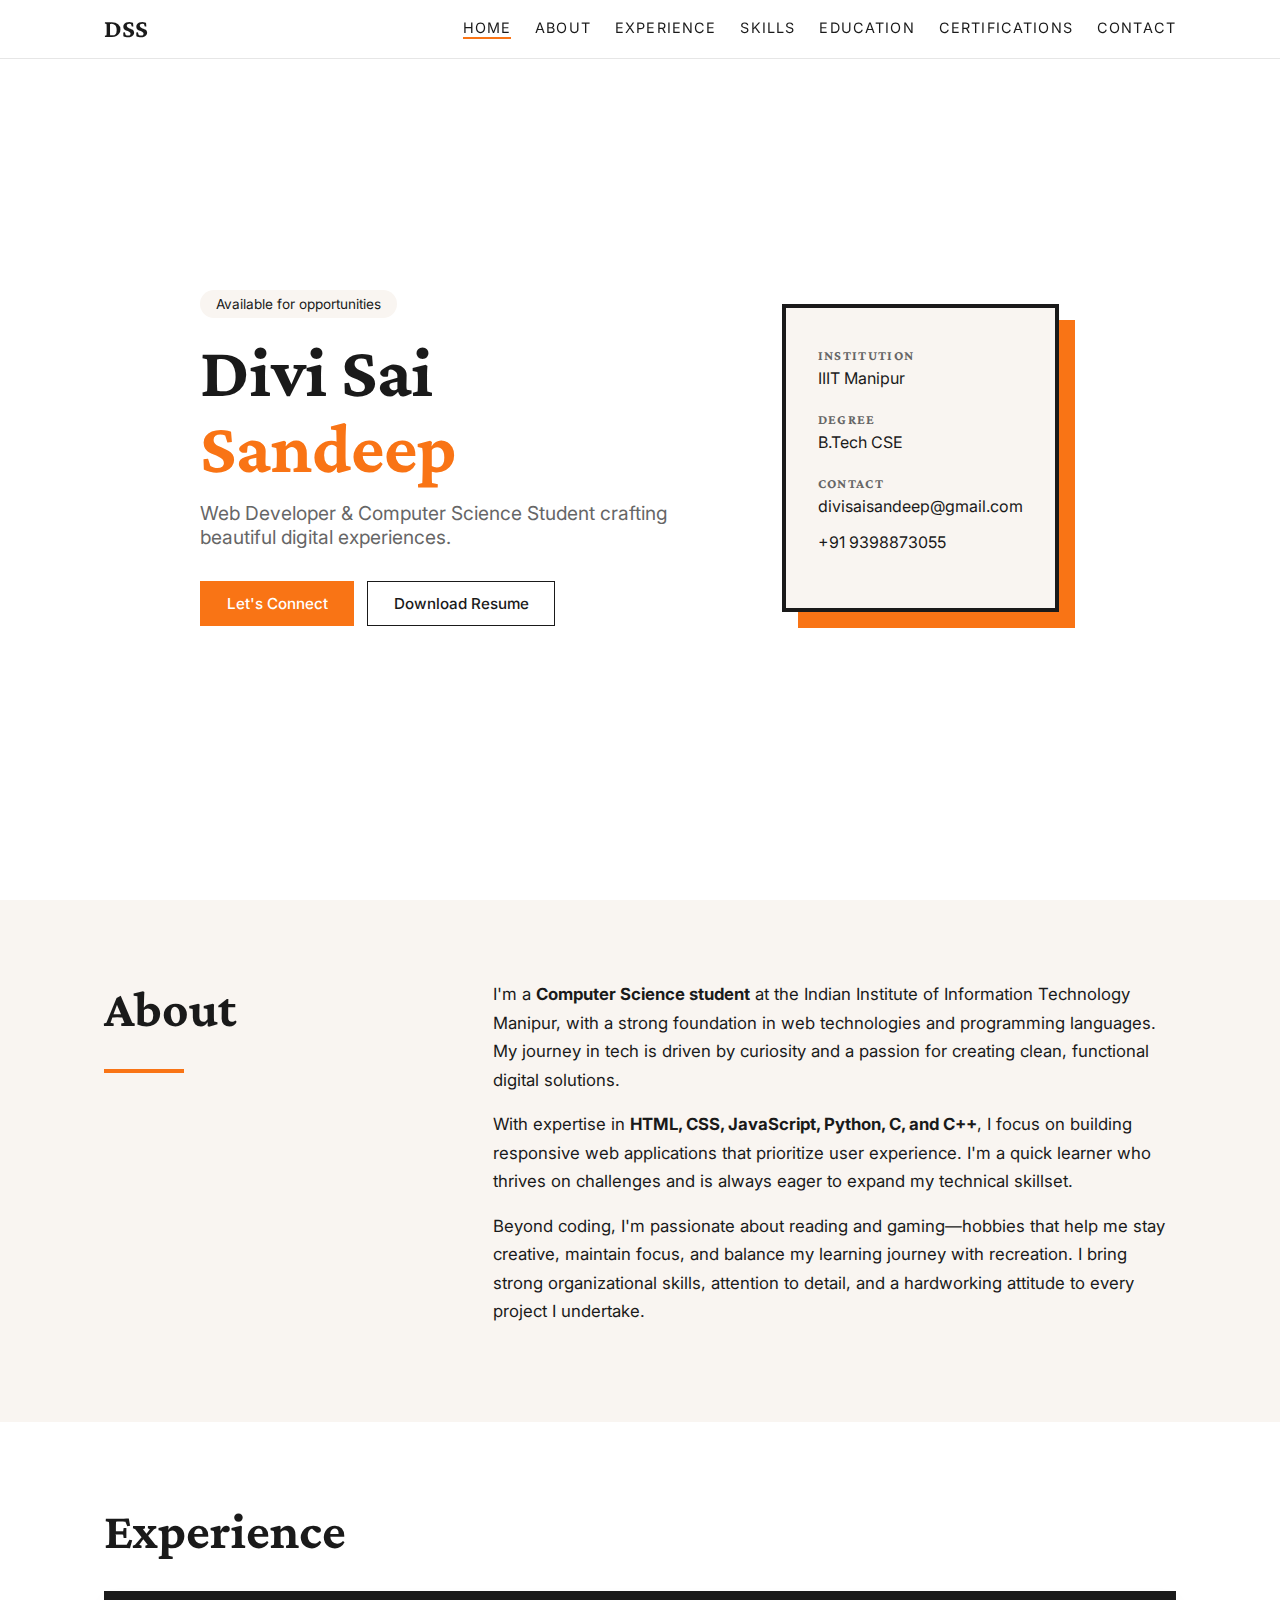
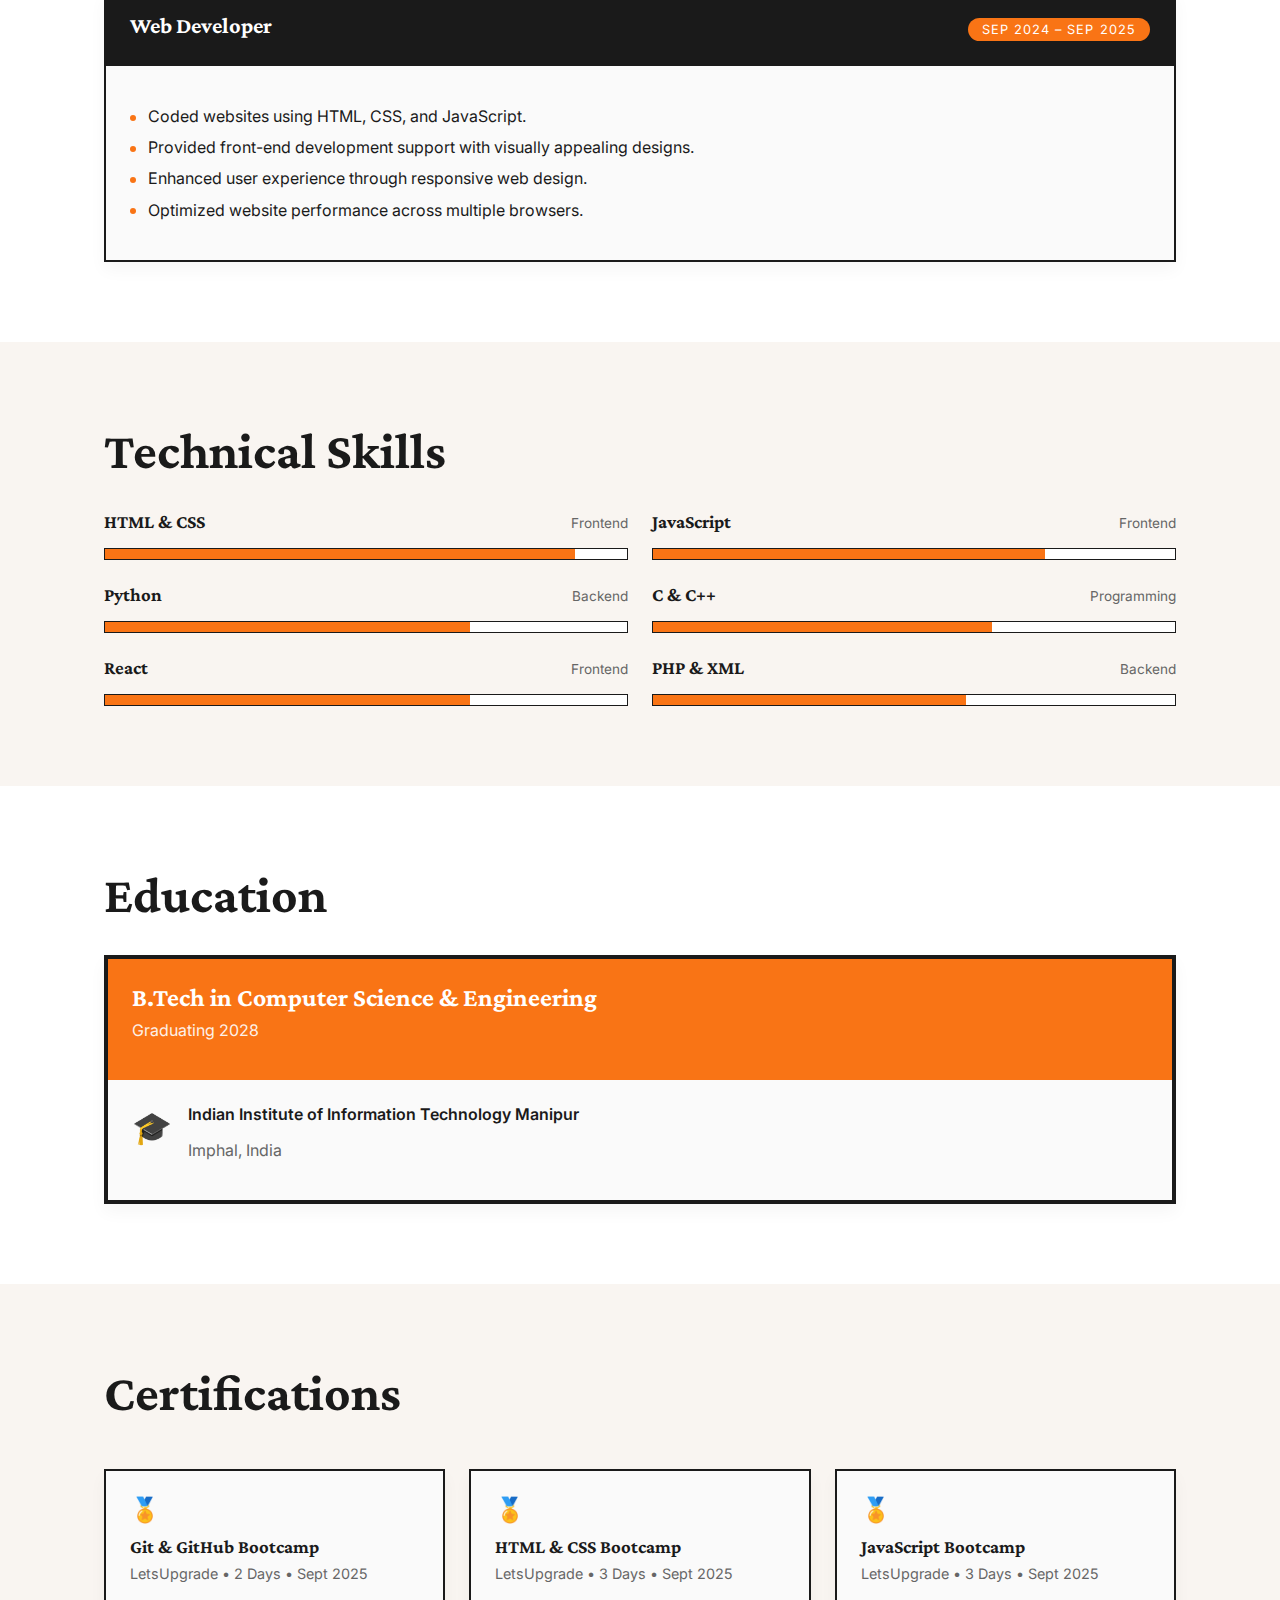
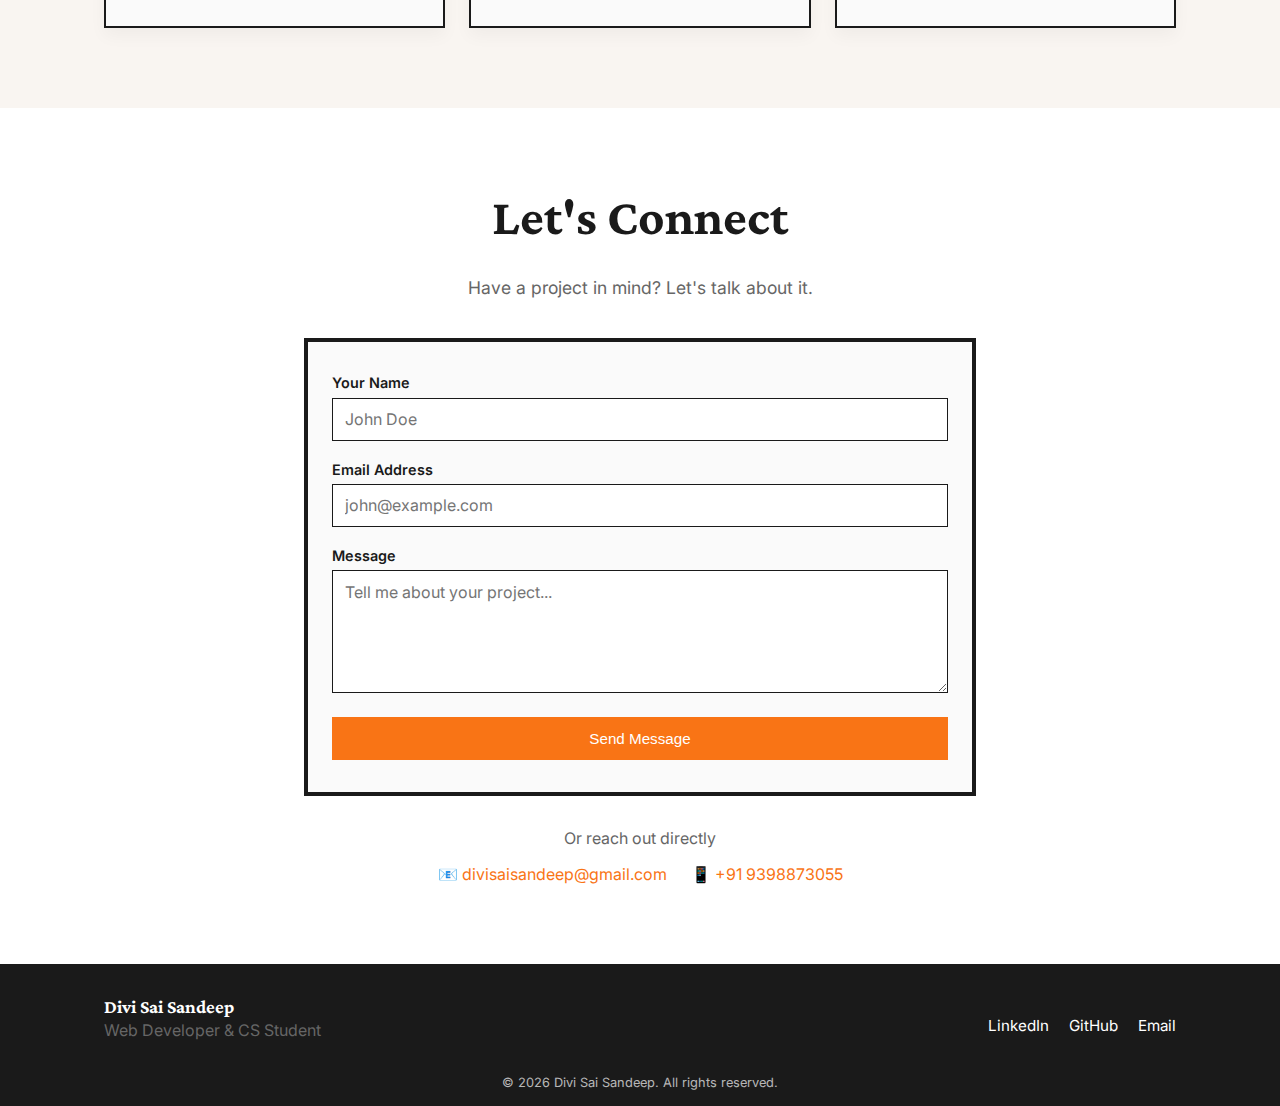
<file: index.html>
<!doctype html>
<html lang="en">
  <head>
    <meta charset="UTF-8" />
    <title>Divi Sai Sandeep – Web Developer Portfolio</title>
    <meta name="viewport" content="width=device-width, initial-scale=1.0" />
    <meta
      name="description"
      content="Portfolio of Divi Sai Sandeep, a passionate Web Developer and Computer Science student at IIIT Manipur."
    />
    <meta name="author" content="Divi Sai Sandeep" />

    <!-- Fonts -->
    <link rel="preconnect" href="https://fonts.googleapis.com" />
    <link rel="preconnect" href="https://fonts.gstatic.com" crossorigin />
    <link
      href="https://fonts.googleapis.com/css2?family=Crimson+Pro:wght@400;600;700&family=Inter:wght@300;400;500;600;700&display=swap"
      rel="stylesheet"
    />

    <!-- Styles -->
    <link rel="stylesheet" href="style.css" />
  </head>

  <body>
    <!-- NAVBAR -->
    <header class="nav">
      <div class="nav-inner">
        <div class="nav-logo">DSS</div>

        <button class="nav-toggle" aria-label="Toggle navigation">
          ☰
        </button>

        <nav class="nav-menu">
          <a href="#home" class="nav-link active">Home</a>
          <a href="#about" class="nav-link">About</a>
          <a href="#experience" class="nav-link">Experience</a>
          <a href="#skills" class="nav-link">Skills</a>
          <a href="#education" class="nav-link">Education</a>
          <a href="#certifications" class="nav-link">Certifications</a>
          <a href="#contact" class="nav-link">Contact</a>
        </nav>
      </div>
    </header>

    <!-- HERO -->
    <main>
      <section id="home" class="section hero">
        <div class="container hero-grid">
          <div class="hero-text">
            <div class="pill">Available for opportunities</div>
            <h1 class="hero-title">
              Divi Sai<br />
              <span class="highlight">Sandeep</span>
            </h1>
            <p class="hero-subtitle">
              Web Developer &amp; Computer Science Student crafting beautiful digital experiences.
            </p>

            <div class="hero-buttons">
              <a href="#contact" class="btn btn-primary">
                Let's Connect
              </a>
              <a href="DIVI-SAISANDEEP-Resume.pdf" class="btn btn-outline" download>
                Download Resume
              </a>
            </div>
          </div>

          <div class="hero-card-wrap">
            <div class="hero-card">
              <div class="info-block">
                <h3>Institution</h3>
                <p>IIIT Manipur</p>
              </div>
              <div class="info-block">
                <h3>Degree</h3>
                <p>B.Tech CSE</p>
              </div>
              <div class="info-block">
                <h3>Contact</h3>
                <p>divisaisandeep@gmail.com</p>
                <p>+91&nbsp;9398873055</p>
              </div>
            </div>
            <div class="hero-card-shadow"></div>
          </div>
        </div>
      </section>

      <!-- ABOUT -->
      <section id="about" class="section section-alt">
        <div class="container split">
          <div>
            <h2 class="section-title">About</h2>
            <div class="section-underline"></div>
          </div>
          <div class="section-text">
            <p>
              I'm a <strong>Computer Science student</strong> at the Indian Institute of Information Technology
              Manipur, with a strong foundation in web technologies and programming languages. My journey in tech is
              driven by curiosity and a passion for creating clean, functional digital solutions.
            </p>
            <p>
              With expertise in <strong>HTML, CSS, JavaScript, Python, C, and C++</strong>, I focus on building responsive web
              applications that prioritize user experience. I'm a quick learner who thrives on challenges and is always
              eager to expand my technical skillset.
            </p>
            <p>
              Beyond coding, I'm passionate about reading and gaming—hobbies that help me stay creative, maintain focus,
              and balance my learning journey with recreation. I bring strong organizational skills, attention to detail,
              and a hardworking attitude to every project I undertake.
            </p>
          </div>
        </div>
      </section>

      <!-- EXPERIENCE -->
      <section id="experience" class="section">
        <div class="container">
          <h2 class="section-title">Experience</h2>

          <article class="card">
            <header class="card-header">
              <div>
                <h3>Web Developer</h3>
              </div>
              <span class="tag">Sep 2024 – Sep 2025</span>
            </header>
            <div class="card-body">
              <ul class="list">
                <li>Coded websites using HTML, CSS, and JavaScript.</li>
                <li>Provided front-end development support with visually appealing designs.</li>
                <li>Enhanced user experience through responsive web design.</li>
                <li>Optimized website performance across multiple browsers.</li>
              </ul>
            </div>
          </article>
        </div>
      </section>

      <!-- SKILLS -->
      <section id="skills" class="section section-alt">
        <div class="container">
          <h2 class="section-title">Technical Skills</h2>

          <div class="skills-grid">
            <!-- Skill item -->
            <div class="skill">
              <div class="skill-header">
                <h3>HTML &amp; CSS</h3>
                <span>Frontend</span>
              </div>
              <div class="skill-bar">
                <div class="skill-fill" style="width: 90%"></div>
              </div>
            </div>

            <div class="skill">
              <div class="skill-header">
                <h3>JavaScript</h3>
                <span>Frontend</span>
              </div>
              <div class="skill-bar">
                <div class="skill-fill" style="width: 75%"></div>
              </div>
            </div>

            <div class="skill">
              <div class="skill-header">
                <h3>Python</h3>
                <span>Backend</span>
              </div>
              <div class="skill-bar">
                <div class="skill-fill" style="width: 70%"></div>
              </div>
            </div>

            <div class="skill">
              <div class="skill-header">
                <h3>C &amp; C++</h3>
                <span>Programming</span>
              </div>
              <div class="skill-bar">
                <div class="skill-fill" style="width: 65%"></div>
              </div>
            </div>

            <div class="skill">
              <div class="skill-header">
                <h3>React</h3>
                <span>Frontend</span>
              </div>
              <div class="skill-bar">
                <div class="skill-fill" style="width: 70%"></div>
              </div>
            </div>

            <div class="skill">
              <div class="skill-header">
                <h3>PHP &amp; XML</h3>
                <span>Backend</span>
              </div>
              <div class="skill-bar">
                <div class="skill-fill" style="width: 60%"></div>
              </div>
            </div>
          </div>
        </div>
      </section>

      <!-- EDUCATION -->
      <section id="education" class="section">
        <div class="container">
          <h2 class="section-title">Education</h2>

          <article class="card card-education">
            <div class="card-education-header">
              <h3>B.Tech in Computer Science &amp; Engineering</h3>
              <p>Graduating 2028</p>
            </div>
            <div class="card-body">
              <div class="edu-row">
                <div class="edu-icon">🎓</div>
                <div>
                  <p class="edu-title">Indian Institute of Information Technology Manipur</p>
                  <p class="muted">Imphal, India</p>
                </div>
              </div>
            </div>
          </article>
        </div>
      </section>

      <!-- CERTIFICATIONS -->
      <section id="certifications" class="section section-alt">
        <div class="container">
          <h2 class="section-title">Certifications</h2>

          <div class="cert-grid">
            <article class="card cert-card">
              <div class="cert-icon">🏅</div>
              <h3>Git &amp; GitHub Bootcamp</h3>
              <p class="cert-meta">LetsUpgrade • 2 Days • Sept 2025</p>
            </article>

            <article class="card cert-card">
              <div class="cert-icon">🏅</div>
              <h3>HTML &amp; CSS Bootcamp</h3>
              <p class="cert-meta">LetsUpgrade • 3 Days • Sept 2025</p>
            </article>

            <article class="card cert-card">
              <div class="cert-icon">🏅</div>
              <h3>JavaScript Bootcamp</h3>
              <p class="cert-meta">LetsUpgrade • 3 Days • Sept 2025</p>
            </article>
          </div>
        </div>
      </section>

      <!-- CONTACT -->
      <section id="contact" class="section">
        <div class="container container-narrow">
          <div class="section-heading-center">
            <h2 class="section-title">Let's Connect</h2>
            <p class="muted big">
              Have a project in mind? Let's talk about it.
            </p>
          </div>

          <form id="contact-form" class="form">
            <div class="form-group">
              <label for="name">Your Name</label>
              <input id="name" name="name" type="text" placeholder="John Doe" />
            </div>

            <div class="form-group">
              <label for="email">Email Address</label>
              <input id="email" name="email" type="email" placeholder="john@example.com" />
            </div>

            <div class="form-group">
              <label for="message">Message</label>
              <textarea
                id="message"
                name="message"
                rows="5"
                placeholder="Tell me about your project..."
              ></textarea>
            </div>

            <button type="submit" class="btn btn-primary btn-full">Send Message</button>
          </form>

          <div class="contact-direct">
            <p class="muted">Or reach out directly</p>
            <div class="contact-links">
              <a href="mailto:divisaisandeep@gmail.com">📧 divisaisandeep@gmail.com</a>
              <a href="tel:+919398873055">📱 +91&nbsp;9398873055</a>
            </div>
          </div>
        </div>
      </section>
    </main>

    <!-- FOOTER -->
    <footer class="footer">
      <div class="container footer-inner">
        <div>
          <h3>Divi Sai Sandeep</h3>
          <p class="muted">Web Developer &amp; CS Student</p>
        </div>
        <div class="footer-links">
          <a href="https://www.linkedin.com/in/divi-sai-sandeep" target="_blank" rel="noopener noreferrer">
            LinkedIn
          </a>
          <a href="https://github.com/divisaisandeep" target="_blank" rel="noopener noreferrer">
            GitHub
          </a>
          <a href="mailto:divisaisandeep@gmail.com">Email</a>
        </div>
      </div>
      <div class="footer-bottom">
        © <span id="year"></span> Divi Sai Sandeep. All rights reserved.
      </div>
    </footer>

    <script src="script.js"></script>
  </body>
</html>
</file>
<file: style.css>
/* DESIGN TOKENS */
:root {
  --background: 0 0% 100%;
  --foreground: 0 0% 10%;
  --card: 0 0% 98%;
  --border: 0 0% 90%;
  --muted: 0 0% 40%;

  --editorial-orange: 25 95% 53%;
  --editorial-cream: 30 40% 96%;
  --editorial-charcoal: 0 0% 10%;

  --shadow-lg: 0 20px 25px -5px rgb(0 0 0 / 0.1);
}

*,
*::before,
*::after {
  box-sizing: border-box;
}

html {
  scroll-behavior: smooth;
}

body {
  margin: 0;
  font-family: "Inter", system-ui, -apple-system, BlinkMacSystemFont, sans-serif;
  background: hsl(var(--background));
  color: hsl(var(--foreground));
}

/* GLOBAL ELEMENTS */

h1,
h2,
h3 {
  font-family: "Crimson Pro", "Times New Roman", serif;
  margin: 0 0 0.5rem;
}

p {
  margin: 0 0 1rem;
}

a {
  color: inherit;
  text-decoration: none;
}

ul {
  padding-left: 1.2rem;
}

.container {
  max-width: 1120px;
  margin: 0 auto;
  padding: 0 1.5rem;
}

.section {
  padding: 5rem 1.5rem;
}

.section-alt {
  background: hsl(var(--editorial-cream));
}

.section-title {
  font-size: clamp(2.5rem, 4vw, 3.5rem);
  font-weight: 700;
  margin-bottom: 2rem;
}

.section-underline {
  width: 80px;
  height: 4px;
  background: hsl(var(--editorial-orange));
}

.section-text p {
  font-size: 1.05rem;
  line-height: 1.7;
}

.split {
  display: grid;
  gap: 3rem;
}

@media (min-width: 900px) {
  .split {
    grid-template-columns: 1fr 2fr;
  }
}

.muted {
  color: hsl(var(--muted));
}

.muted.big {
  font-size: 1.1rem;
}

/* NAVBAR */

.nav {
  position: fixed;
  top: 0;
  left: 0;
  right: 0;
  background: rgba(255, 255, 255, 0.94);
  border-bottom: 1px solid hsl(var(--border));
  backdrop-filter: blur(12px);
  z-index: 1000;
}

.nav-inner {
  max-width: 1120px;
  margin: 0 auto;
  padding: 0.9rem 1.5rem;
  display: flex;
  align-items: center;
  justify-content: space-between;
}

.nav-logo {
  font-family: "Crimson Pro", serif;
  font-size: 1.6rem;
  font-weight: 700;
}

.nav-menu {
  display: flex;
  gap: 1.5rem;
}

.nav-link {
  font-size: 0.9rem;
  text-transform: uppercase;
  letter-spacing: 0.08em;
  position: relative;
  padding-bottom: 0.2rem;
}

.nav-link::after {
  content: "";
  position: absolute;
  left: 0;
  bottom: 0;
  width: 0;
  height: 2px;
  background: hsl(var(--editorial-orange));
  transition: width 0.2s ease;
}

.nav-link:hover::after,
.nav-link.active::after {
  width: 100%;
}

.nav-toggle {
  display: none;
  font-size: 1.5rem;
  background: none;
  border: none;
  cursor: pointer;
}

@media (max-width: 768px) {
  .nav-toggle {
    display: block;
  }

  .nav-menu {
    position: absolute;
    top: 100%;
    left: 0;
    right: 0;
    flex-direction: column;
    padding: 0 1.5rem 1rem;
    background: rgba(255, 255, 255, 0.98);
    border-bottom: 1px solid hsl(var(--border));
    display: none;
  }

  .nav-menu.open {
    display: flex;
  }
}

/* HERO */

.hero {
  min-height: 100vh;
  display: flex;
  align-items: center;
  padding-top: 6rem; /* space for navbar */
}

.hero-grid {
  display: grid;
  gap: 3rem;
  align-items: center;
}

@media (min-width: 900px) {
  .hero-grid {
    grid-template-columns: minmax(0, 1.6fr) minmax(0, 1fr);
  }
}

.hero-title {
  font-size: clamp(3rem, 7vw, 4.5rem);
  line-height: 1.05;
  margin-bottom: 1rem;
}

.highlight {
  color: hsl(var(--editorial-orange));
}

.hero-subtitle {
  font-size: 1.2rem;
  color: hsl(var(--muted));
  max-width: 32rem;
  margin-bottom: 2rem;
}

.pill {
  display: inline-block;
  padding: 0.4rem 1rem;
  background: hsl(var(--editorial-cream));
  border-radius: 999px;
  font-size: 0.85rem;
  margin-bottom: 1rem;
}

.hero-buttons {
  display: flex;
  flex-wrap: wrap;
  gap: 0.8rem;
}

/* BUTTONS */

.btn {
  display: inline-flex;
  align-items: center;
  justify-content: center;
  padding: 0.75rem 1.6rem;
  border-radius: 0;
  border: 1px solid hsl(var(--editorial-charcoal));
  font-size: 0.95rem;
  font-weight: 500;
  cursor: pointer;
  text-decoration: none;
  transition: background 0.15s ease, color 0.15s ease, transform 0.1s ease,
    box-shadow 0.1s ease;
}

.btn-primary {
  background: hsl(var(--editorial-orange));
  color: white;
  border-color: hsl(var(--editorial-orange));
}

.btn-primary:hover {
  filter: brightness(0.95);
  transform: translateY(-1px);
}

.btn-outline {
  background: transparent;
  color: hsl(var(--editorial-charcoal));
}

.btn-outline:hover {
  background: hsl(var(--editorial-charcoal));
  color: white;
}

.btn-full {
  width: 100%;
}

/* HERO CARD */

.hero-card-wrap {
  position: relative;
  max-width: 380px;
  margin: 0 auto;
}

.hero-card {
  background: hsl(var(--editorial-cream));
  border: 4px solid hsl(var(--editorial-charcoal));
  padding: 2.5rem 2rem;
  position: relative;
  z-index: 1;
}

.hero-card-shadow {
  position: absolute;
  inset: 16px -16px -16px 16px;
  background: hsl(var(--editorial-orange));
  z-index: 0;
}

.info-block + .info-block {
  margin-top: 1.5rem;
}

.info-block h3 {
  font-size: 0.85rem;
  letter-spacing: 0.1em;
  text-transform: uppercase;
  color: hsl(var(--muted));
  margin-bottom: 0.3rem;
}

.info-block p {
  font-size: 1rem;
}

/* CARDS */

.card {
  background: hsl(var(--card));
  border: 2px solid hsl(var(--editorial-charcoal));
  box-shadow: 0 8px 16px rgba(0, 0, 0, 0.04);
  margin-top: 1rem;
}

.card-header {
  padding: 1.25rem 1.5rem;
  background: hsl(var(--editorial-charcoal));
  color: white;
  display: flex;
  align-items: center;
  justify-content: space-between;
  gap: 0.75rem;
  flex-wrap: wrap;
}

.card-header h3 {
  font-size: 1.4rem;
}

.tag {
  font-size: 0.8rem;
  text-transform: uppercase;
  letter-spacing: 0.08em;
  background: hsl(var(--editorial-orange));
  padding: 0.25rem 0.9rem;
  border-radius: 999px;
}

.card-body {
  padding: 1.5rem;
}

.list {
  list-style: none;
  padding-left: 0;
}

.list li {
  position: relative;
  padding-left: 1.1rem;
  margin-bottom: 0.7rem;
}

.list li::before {
  content: "";
  position: absolute;
  left: 0;
  top: 0.55rem;
  width: 6px;
  height: 6px;
  border-radius: 999px;
  background: hsl(var(--editorial-orange));
}

/* SKILLS */

.skills-grid {
  display: grid;
  gap: 1.5rem;
}

@media (min-width: 700px) {
  .skills-grid {
    grid-template-columns: repeat(2, minmax(0, 1fr));
  }
}

.skill-header {
  display: flex;
  align-items: baseline;
  justify-content: space-between;
  margin-bottom: 0.5rem;
}

.skill-header span {
  font-size: 0.85rem;
  color: hsl(var(--muted));
}

.skill-bar {
  height: 0.75rem;
  border: 1px solid hsl(var(--editorial-charcoal));
  background: white;
  position: relative;
  overflow: hidden;
}

.skill-fill {
  height: 100%;
  background: hsl(var(--editorial-orange));
}

/* EDUCATION */

.card-education {
  border-width: 4px;
  overflow: hidden;
}

.card-education-header {
  background: hsl(var(--editorial-orange));
  color: white;
  padding: 1.5rem;
}

.card-education-header h3 {
  font-size: 1.6rem;
}

.card-education-header p {
  opacity: 0.9;
}

.edu-row {
  display: flex;
  align-items: flex-start;
  gap: 1rem;
}

.edu-icon {
  font-size: 2rem;
  margin-top: 0.3rem;
}

.edu-title {
  font-weight: 600;
}

/* CERTIFICATIONS */

.cert-grid {
  display: grid;
  gap: 1.5rem;
}

@media (min-width: 800px) {
  .cert-grid {
    grid-template-columns: repeat(3, minmax(0, 1fr));
  }
}

.cert-card {
  padding: 1.5rem 1.5rem 1.75rem;
  text-align: left;
}

.cert-icon {
  font-size: 1.5rem;
  margin-bottom: 0.8rem;
}

.cert-meta {
  color: hsl(var(--muted));
  font-size: 0.9rem;
}

/* CONTACT */

.container-narrow {
  max-width: 720px;
}

.section-heading-center {
  text-align: center;
  margin-bottom: 2.5rem;
}

.form {
  border: 4px solid hsl(var(--editorial-charcoal));
  padding: 2rem 1.5rem;
  background: hsl(var(--card));
}

.form-group {
  margin-bottom: 1.25rem;
}

.form-group label {
  display: block;
  font-size: 0.9rem;
  font-weight: 600;
  margin-bottom: 0.4rem;
}

.form-group input,
.form-group textarea {
  width: 100%;
  padding: 0.65rem 0.75rem;
  border-radius: 0;
  border: 1px solid hsl(var(--editorial-charcoal));
  font: inherit;
  resize: vertical;
}

.form-group input:focus,
.form-group textarea:focus {
  outline: 2px solid hsl(var(--editorial-orange));
  outline-offset: 1px;
}

.contact-direct {
  margin-top: 2rem;
  text-align: center;
}

.contact-links {
  display: flex;
  flex-wrap: wrap;
  justify-content: center;
  gap: 1.5rem;
  margin-top: 0.75rem;
}

.contact-links a {
  color: hsl(var(--editorial-orange));
}

/* FOOTER */

.footer {
  background: hsl(var(--editorial-charcoal));
  color: white;
  padding: 2rem 1.5rem 1rem;
}

.footer-inner {
  display: flex;
  align-items: center;
  justify-content: space-between;
  gap: 1.5rem;
  max-width: 1120px;
  margin: 0 auto;
}

.footer h3 {
  margin-bottom: 0.2rem;
}

.footer-links {
  display: flex;
  gap: 1.25rem;
  flex-wrap: wrap;
}

.footer-links a {
  font-size: 0.95rem;
}

.footer-links a:hover {
  color: hsl(var(--editorial-orange));
}

.footer-bottom {
  text-align: center;
  font-size: 0.8rem;
  margin-top: 1.2rem;
  color: rgba(255, 255, 255, 0.7);
}

/* SMALL SCREENS */

@media (max-width: 600px) {
  .hero-card-shadow {
    inset: 12px -12px -12px 12px;
  }

  .form {
    padding: 1.5rem 1.2rem;
  }
}
</file>
